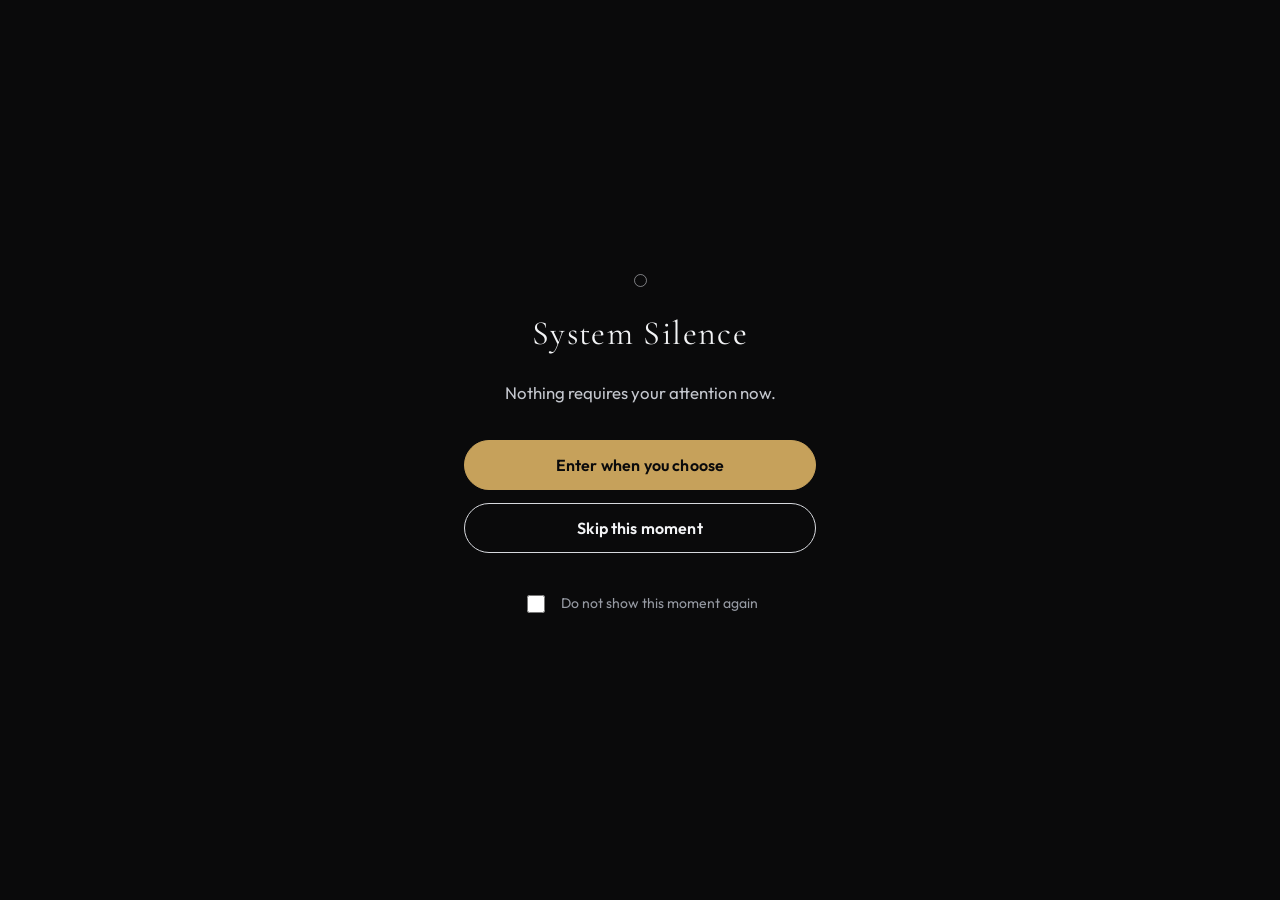
<file: index.html>
<!DOCTYPE html>
<html lang="en">
<head>
  <meta charset="utf-8" />
  <meta name="viewport" content="width=device-width, initial-scale=1" />
  <meta name="theme-color" content="#0A0A0B" />
  <meta name="description" content="Soft Noire Design — a perceptual operating language for System Silence. Sixty seconds of nothing. Not a dark-mode skin." />
  <title>Soft Noire Design · System Silence</title>
  <link rel="icon" href="./favicon.svg" type="image/svg+xml" />
  <link rel="preconnect" href="https://fonts.googleapis.com" />
  <link rel="preconnect" href="https://fonts.gstatic.com" crossorigin />
  <link rel="stylesheet" href="https://fonts.googleapis.com/css2?family=Cormorant+Garamond:ital,wght@0,400;1,400&family=Outfit:wght@400;600&display=swap" />
  <link rel="stylesheet" href="./tokens.css" />
  <link rel="stylesheet" href="./styles.css" />
</head>
<body>
  <main id="arrival" class="arrival-screen" aria-labelledby="arrival-title">
    <section class="arrival-content">
      <div class="silence-mark" aria-hidden="true"></div>
      <h1 id="arrival-title">System Silence</h1>
      <p id="arrival-description">Nothing requires your attention now.</p>
      <p class="sr-only" id="arrival-help">
        System Silence is ready. This screen stays open as long as you need.
      </p>
      <div class="arrival-actions" aria-describedby="arrival-description arrival-help">
        <button type="button" class="button button--primary" id="enter">
          Enter when you choose
        </button>
        <button type="button" class="button button--quiet" id="skip">
          Skip this moment
        </button>
      </div>
      <label class="skip-preference">
        <input type="checkbox" name="skip-arrival" id="remember" />
        Do not show this moment again
      </label>
    </section>
  </main>

  <main id="interior" class="interior-screen hidden" aria-labelledby="interior-title" hidden>
    <section class="interior-content">
      <div class="silence-mark" aria-hidden="true"></div>
      <h1 id="interior-title">You entered.</h1>
      <p>Nothing was extracted. Silence remains available.</p>
      <div class="arrival-actions">
        <a class="button button--primary" href="./wallpapers/">Wallpapers</a>
        <button type="button" class="button button--quiet" id="restore">
          Show the arrival again
        </button>
      </div>
      <p class="micro">Soft Noire Design is the umbrella. System Silence is the product system. This is not a clinic, not dark mode, and not LIVE.</p>
    </section>
  </main>

  <script src="./app.js" type="module"></script>
</body>
</html>
</file>
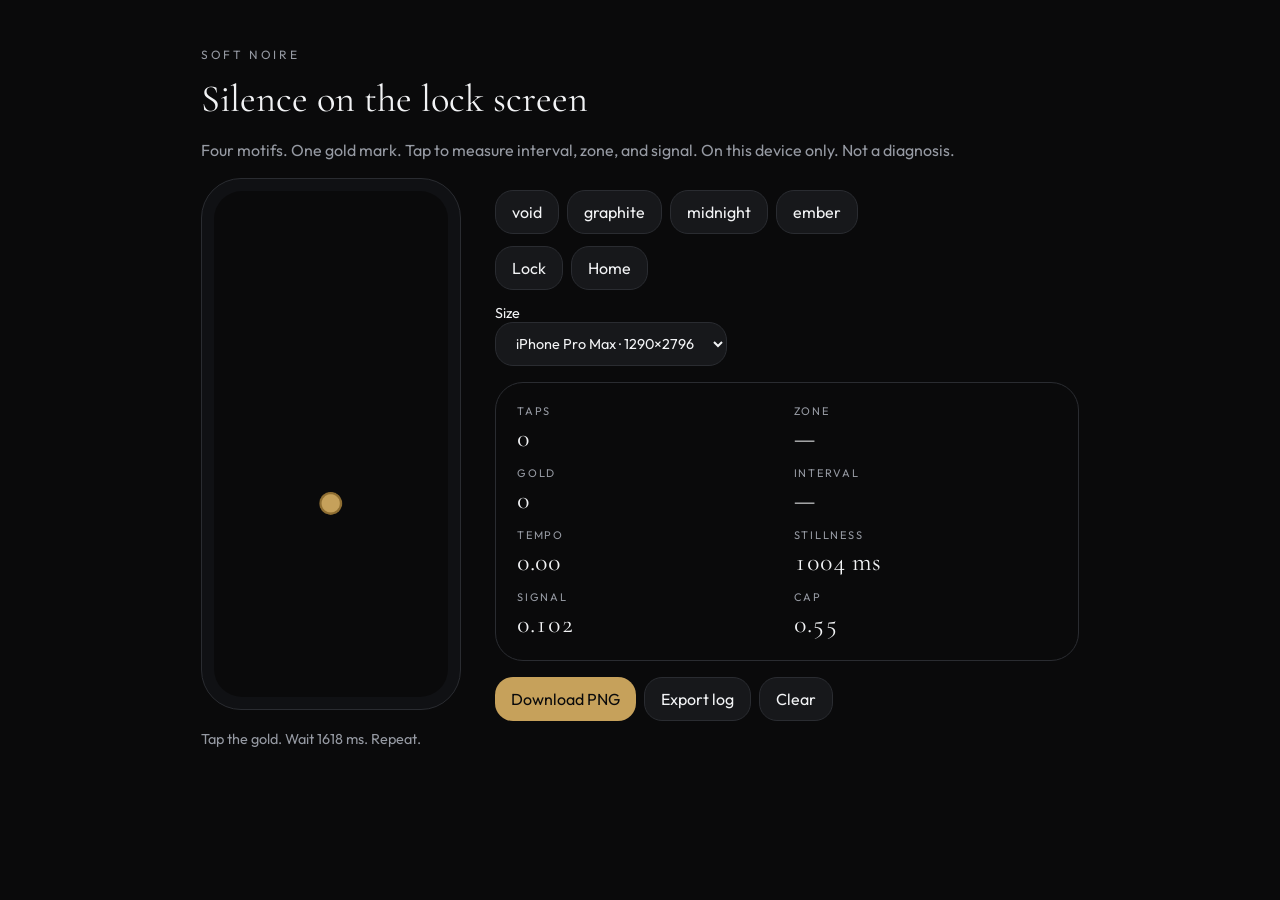
<file: wallpapers/index.html>
<!DOCTYPE html>
<html lang="en">
<head>
  <meta charset="utf-8" />
  <meta name="viewport" content="width=device-width, initial-scale=1" />
  <meta name="theme-color" content="#0A0A0B" />
  <title>Soft Noire · Wallpapers</title>
  <link rel="stylesheet" href="https://fonts.googleapis.com/css2?family=Cormorant+Garamond:wght@400&family=Outfit:wght@400;600&display=swap" />
  <style>
    :root {
      --silence-void: #0a0a0b;
      --graphite-01: #17181b;
      --silver-muted: #969aa3;
      --silver-light: #f2f3f5;
      --gold-core: #c6a15b;
      --target: 44px;
    }
    * { box-sizing: border-box; }
    html, body { margin: 0; background: var(--silence-void); color: var(--silver-light); font-family: Outfit, system-ui, sans-serif; }
    main { max-width: 920px; margin: 0 auto; padding: 34px 21px 55px; }
    h1 { font-family: "Cormorant Garamond", serif; font-weight: 400; font-size: 2.4rem; margin: 8px 0; }
    p { color: var(--silver-muted); line-height: 1.5; }
    .grid { display: grid; gap: 34px; }
    @media (min-width: 800px) { .grid { grid-template-columns: 260px 1fr; } }
    canvas { width: min(100%, 240px); height: auto; border-radius: 28px; touch-action: none; display: block; }
    .phone { border: 1px solid #2a2c31; border-radius: 40px; padding: 12px; background: #101114; display: inline-block; }
    button, select { min-height: var(--target); min-width: var(--target); border-radius: 18px; border: 1px solid #2a2c31; background: #17181b; color: var(--silver-light); padding: 0 16px; font: inherit; cursor: pointer; }
    button.gold { background: var(--gold-core); color: var(--silence-void); border: 0; }
    .row { display: flex; flex-wrap: wrap; gap: 8px; margin: 12px 0; }
    dl { display: grid; grid-template-columns: 1fr 1fr; gap: 13px; border: 1px solid #2a2c31; border-radius: 28px; padding: 21px; }
    dt { font-size: 11px; letter-spacing: 0.16em; text-transform: uppercase; color: var(--silver-muted); }
    dd { margin: 4px 0 0; font-family: "Cormorant Garamond", serif; font-size: 1.6rem; font-variant-numeric: tabular-nums; }
    .hint { font-size: 0.9rem; }
  </style>
</head>
<body>
  <main>
    <p style="letter-spacing:.22em;text-transform:uppercase;font-size:12px;color:var(--silver-muted)">Soft Noire</p>
    <h1>Silence on the lock screen</h1>
    <p>Four motifs. One gold mark. Tap to measure interval, zone, and signal. On this device only. Not a diagnosis.</p>
    <div class="grid">
      <div>
        <div class="phone"><canvas id="field" width="390" height="844" aria-label="Wallpaper field"></canvas></div>
        <p class="hint">Tap the gold. Wait 1618 ms. Repeat.</p>
      </div>
      <div>
        <div class="row" id="motifs"></div>
        <div class="row">
          <button type="button" id="lock">Lock</button>
          <button type="button" id="home">Home</button>
        </div>
        <label class="hint">Size<br />
          <select id="size">
            <option value="ios-1290x2796">iPhone Pro Max · 1290×2796</option>
            <option value="ios-1179x2556">iPhone Pro · 1179×2556</option>
            <option value="android-1080x2400">Android FHD+ · 1080×2400</option>
            <option value="android-1440x3200">Android QHD+ · 1440×3200</option>
          </select>
        </label>
        <dl>
          <div><dt>Taps</dt><dd id="taps">0</dd></div>
          <div><dt>Zone</dt><dd id="zone">—</dd></div>
          <div><dt>Gold</dt><dd id="gold">0</dd></div>
          <div><dt>Interval</dt><dd id="interval">—</dd></div>
          <div><dt>Tempo</dt><dd id="tempo">0.00</dd></div>
          <div><dt>Stillness</dt><dd id="still">0 ms</dd></div>
          <div><dt>Signal</dt><dd id="signal">0.000</dd></div>
          <div><dt>Cap</dt><dd>0.55</dd></div>
        </dl>
        <p id="spam" class="hint" hidden>Too many taps. Signal held.</p>
        <div class="row">
          <button type="button" class="gold" id="dl">Download PNG</button>
          <button type="button" id="log">Export log</button>
          <button type="button" id="clear">Clear</button>
        </div>
        <p id="hint" class="hint"></p>
      </div>
    </div>
  </main>
  <script type="module" src="./studio.js"></script>
</body>
</html>
</file>
<file: tokens.css>
:root {
  --silence-void: #0a0a0b;
  --silence-black: #101114;
  --graphite-01: #17181b;
  --graphite-02: #202125;
  --graphite-03: #2a2c31;
  --silver-muted: #969aa3;
  --silver-soft: #c4c7ce;
  --silver-core: #d7d9de;
  --silver-light: #f2f3f5;
  --gold-muted: #8f6e32;
  --gold-core: #c6a15b;
  --gold-light: #e3c47a;
  --success: #72b89b;
  --warning: #d9a760;
  --danger: #d97777;
  --info: #8caeda;

  --phi: 1.618;
  --space-8: 0.5rem;
  --space-13: 0.8125rem;
  --space-21: 1.3125rem;
  --space-34: 2.125rem;
  --space-55: 3.4375rem;

  --time-feedback: 130ms;
  --time-surface: 210ms;
  --time-settle: 340ms;

  --ease: cubic-bezier(0.25, 0.46, 0.45, 0.94);
  --target: 44px;
  --focus: #f2f3f5;
}
</file>
<file: styles.css>
* { box-sizing: border-box; }

html, body {
  margin: 0;
  min-height: 100dvh;
  background: var(--silence-void);
  color: var(--silver-light);
  font-family: Outfit, "Avenir Next", "Segoe UI", sans-serif;
  font-weight: 400;
  line-height: 1.5;
  -webkit-font-smoothing: antialiased;
}

body { background: var(--silence-void); }

button { font-family: inherit; cursor: pointer; }
button:disabled { opacity: 0.4; cursor: not-allowed; }

h1 { text-wrap: balance; font-weight: 400; }
p { text-wrap: pretty; }

.sr-only {
  position: absolute;
  width: 1px;
  height: 1px;
  padding: 0;
  margin: -1px;
  overflow: hidden;
  clip: rect(0, 0, 0, 0);
  white-space: nowrap;
  border: 0;
}

.arrival-screen,
.interior-screen {
  min-height: 100dvh;
  display: grid;
  place-items: center;
  padding: var(--space-34) var(--space-21);
  background: var(--silence-void);
  color: var(--silver-light);
}

.arrival-content,
.interior-content {
  width: min(100%, 34rem);
  display: grid;
  justify-items: center;
  gap: var(--space-21);
  text-align: center;
}

.silence-mark {
  width: 13px;
  height: 13px;
  border-radius: 999px;
  border: 1px solid color-mix(in oklab, var(--silver-core) 55%, transparent);
  background: transparent;
}

.arrival-content h1,
.interior-content h1 {
  margin: 0;
  font-family: "Cormorant Garamond", Palatino, Georgia, serif;
  font-size: clamp(1.75rem, 4vw, 2.125rem);
  font-weight: 400;
  letter-spacing: 0.04em;
  color: var(--silver-light);
}

.arrival-content p,
.interior-content p {
  margin: 0;
  max-width: 28ch;
  color: var(--silver-soft);
  font-size: 1.05rem;
  font-weight: 400;
}

.arrival-actions {
  width: min(100%, 22rem);
  display: grid;
  gap: var(--space-13);
  margin-top: var(--space-13);
}

.button {
  min-height: var(--target);
  padding: 12px 16px;
  border-radius: 999px;
  font: inherit;
  font-weight: 600;
  letter-spacing: 0.01em;
  transition: background-color var(--time-feedback) var(--ease),
    border-color var(--time-feedback) var(--ease),
    color var(--time-feedback) var(--ease);
}

.button--primary {
  border: 1px solid var(--gold-core);
  background: var(--gold-core);
  color: var(--silence-void);
}

.button--primary:hover {
  background: var(--gold-light);
  border-color: var(--gold-light);
}

.button--quiet {
  border: 1px solid var(--silver-core);
  background: transparent;
  color: var(--silver-light);
}

.button--quiet:hover {
  border-color: var(--silver-light);
}

.skip-preference {
  display: flex;
  align-items: center;
  justify-content: center;
  gap: var(--space-13);
  margin: var(--space-8) 0 0;
  color: var(--silver-muted);
  font-size: 0.875rem;
  cursor: pointer;
  min-height: var(--target);
}

.skip-preference input {
  width: 1.125rem;
  height: 1.125rem;
  accent-color: var(--gold-core);
  flex-shrink: 0;
}

.micro {
  margin: 0;
  font-size: 0.75rem;
  color: var(--silver-muted);
  max-width: 36ch;
}

.button:focus-visible,
.skip-preference input:focus-visible {
  outline: 2px solid var(--focus);
  outline-offset: 4px;
  box-shadow: 0 0 0 1px var(--silence-void);
}

.hidden { display: none; }

@media (max-width: 320px) {
  .arrival-screen,
  .interior-screen { padding: var(--space-21) var(--space-13); }
  .arrival-content,
  .interior-content { gap: var(--space-13); }
}

@media (prefers-reduced-motion: reduce) {
  *,
  *::before,
  *::after {
    scroll-behavior: auto !important;
    animation-duration: 0.01ms !important;
    animation-iteration-count: 1 !important;
    transition-duration: 0.01ms !important;
  }
}

@media (prefers-contrast: more) {
  .button--primary {
    border-width: 2px;
  }
  .button--quiet {
    border-color: var(--silver-light);
    border-width: 2px;
  }
  .arrival-content p,
  .interior-content p { color: var(--silver-light); }
  .skip-preference { color: var(--silver-soft); }
}
</file>
